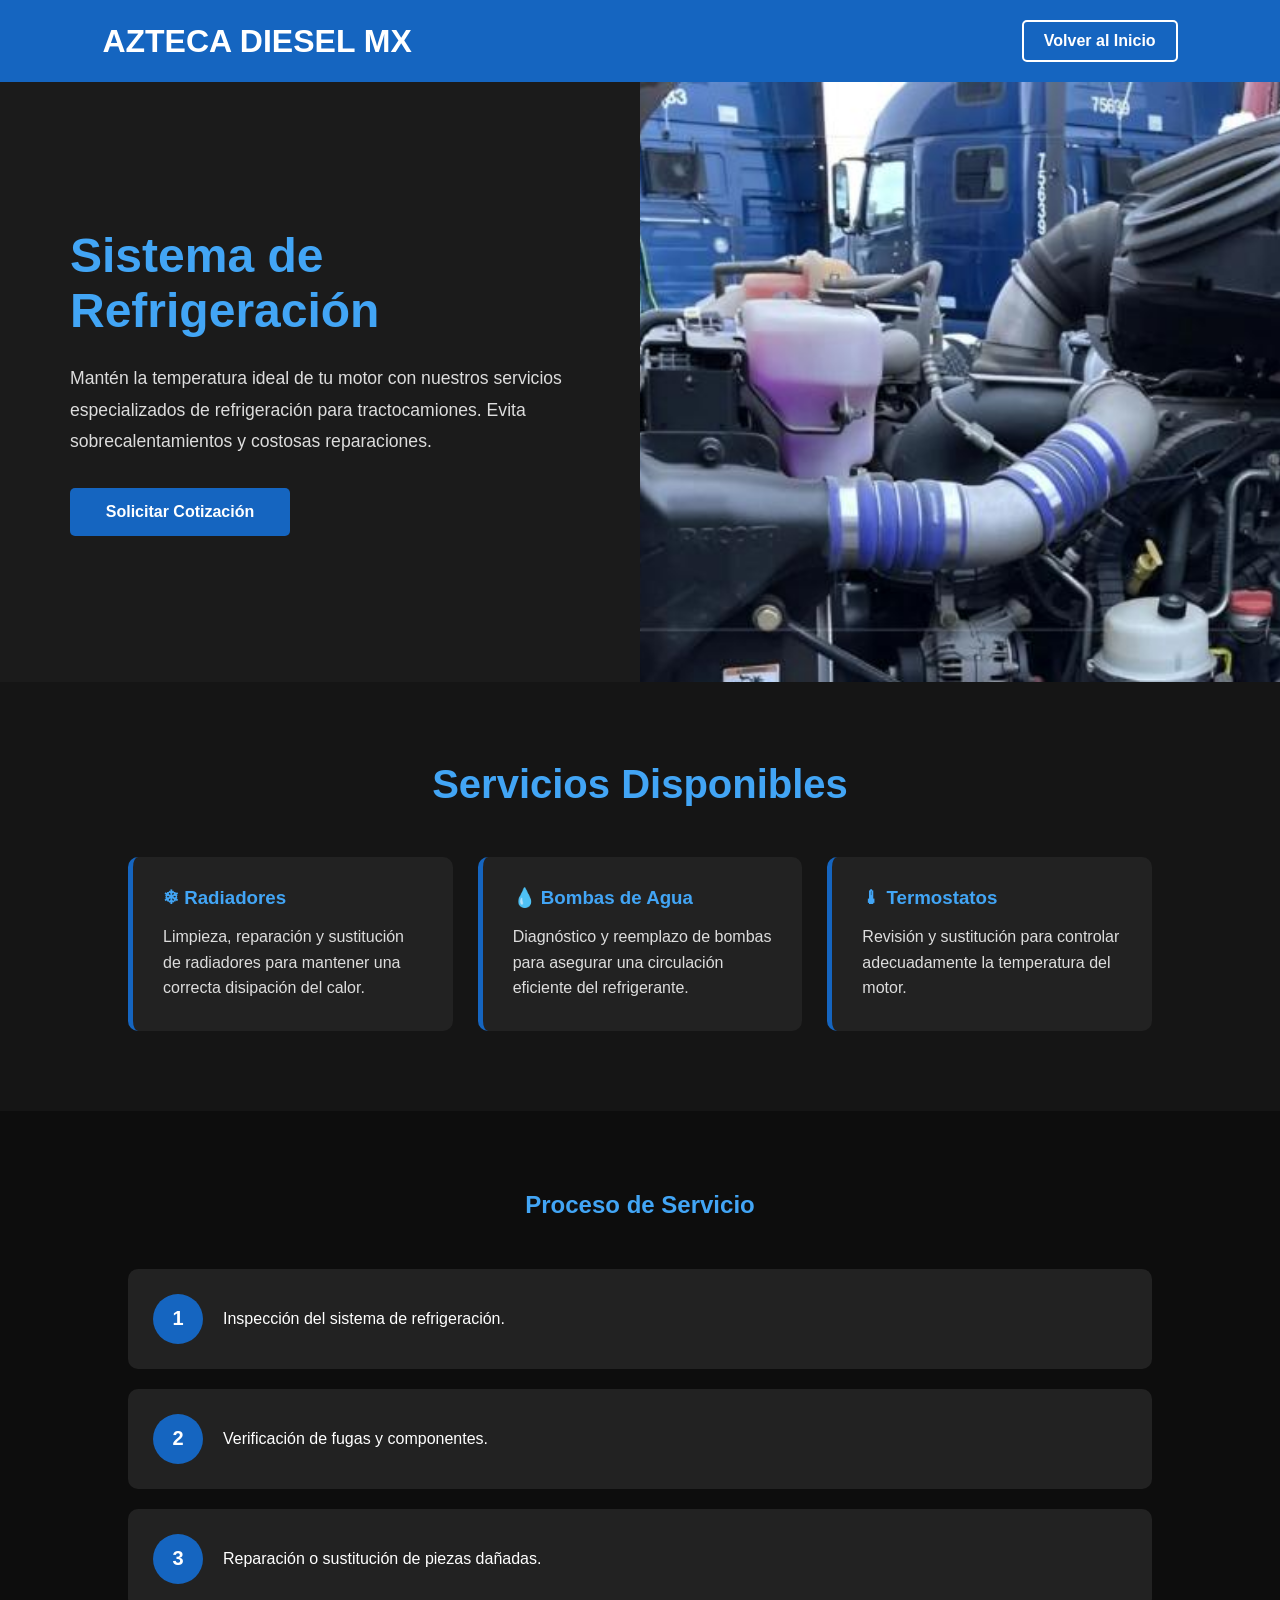
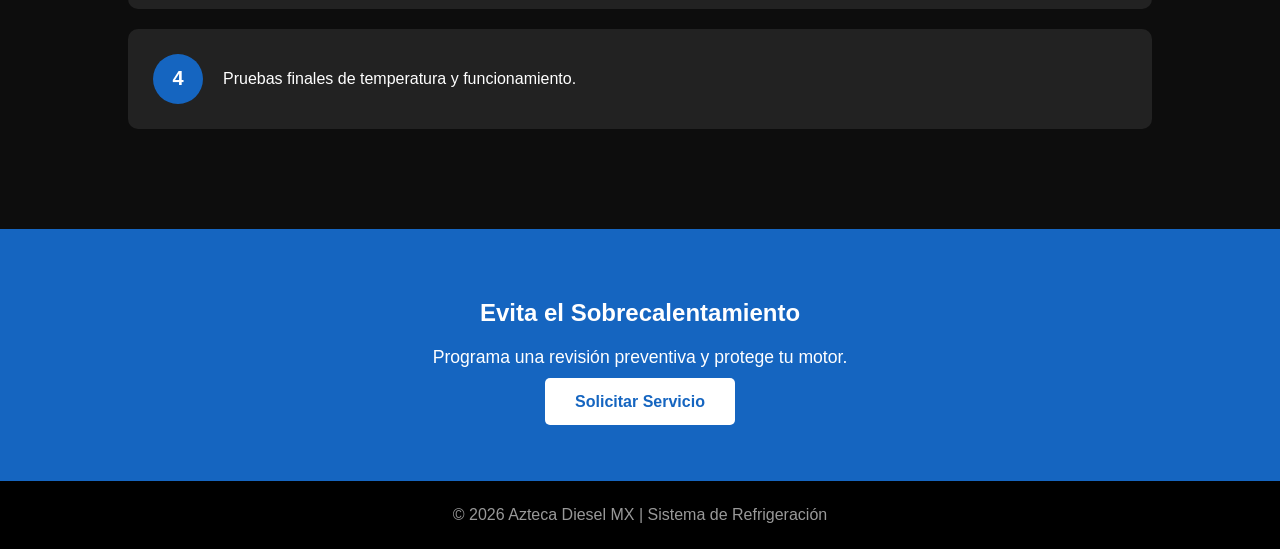
<file: refrigeracion.html>
<!DOCTYPE html>
<html lang="es">
<head>
<meta charset="UTF-8">
<meta name="viewport" content="width=device-width, initial-scale=1.0">
<title>Refrigeración | Azteca Diesel MX</title>

<style>

*{
    margin:0;
    padding:0;
    box-sizing:border-box;
    font-family:Arial, sans-serif;
}

body{
    background:#111;
    color:white;
}

/* HEADER */

header{
    background:#1565C0;
    padding:20px 8%;
    display:flex;
    justify-content:space-between;
    align-items:center;
}

.logo{
    font-size:32px;
    font-weight:bold;
    color:white;
}

.btn-inicio{
    text-decoration:none;
    color:white;
    border:2px solid white;
    padding:10px 20px;
    border-radius:5px;
    transition:.3s;
    font-weight:bold;
}

.btn-inicio:hover{
    background:white;
    color:#1565C0;
}

/* SECCIÓN PRINCIPAL */

.servicio{
    display:grid;
    grid-template-columns:1fr 1fr;
    min-height:600px;
}

.imagen{
    overflow:hidden;
}

.imagen img{
    width:100%;
    height:100%;
    object-fit:cover;
}

.info{
    padding:70px;
    display:flex;
    flex-direction:column;
    justify-content:center;
    background:#1b1b1b;
}

.info h1{
    color:#42A5F5;
    font-size:3rem;
    margin-bottom:25px;
}

.info p{
    font-size:1.1rem;
    line-height:1.8;
    color:#ddd;
    margin-bottom:30px;
}

.btn-cotizar{
    display:inline-block;
    width:220px;
    text-align:center;
    background:#1565C0;
    color:white;
    text-decoration:none;
    padding:15px;
    border-radius:5px;
    font-weight:bold;
    transition:.3s;
}

.btn-cotizar:hover{
    background:#42A5F5;
}

/* SERVICIOS */

.servicios{
    padding:80px 10%;
    background:#151515;
}

.servicios h2{
    text-align:center;
    color:#42A5F5;
    margin-bottom:50px;
    font-size:2.5rem;
}

.cards{
    display:grid;
    grid-template-columns:repeat(auto-fit,minmax(300px,1fr));
    gap:25px;
}

.card{
    background:#222;
    padding:30px;
    border-radius:10px;
    border-left:5px solid #1565C0;
    transition:.3s;
}

.card:hover{
    transform:translateY(-8px);
    border-left:5px solid #42A5F5;
}

.card h3{
    color:#42A5F5;
    margin-bottom:15px;
}

.card p{
    color:#ddd;
    line-height:1.6;
}

/* PROCESO */

.proceso{
    padding:80px 10%;
    background:#0d0d0d;
}

.proceso h2{
    text-align:center;
    color:#42A5F5;
    margin-bottom:50px;
}

.paso{
    background:#222;
    margin-bottom:20px;
    padding:25px;
    border-radius:10px;
    display:flex;
    align-items:center;
    gap:20px;
}

.numero{
    width:50px;
    height:50px;
    background:#1565C0;
    border-radius:50%;
    display:flex;
    justify-content:center;
    align-items:center;
    font-weight:bold;
    font-size:20px;
}

/* CONTACTO */

.contacto{
    background:#1565C0;
    text-align:center;
    padding:70px 20px;
}

.contacto h2{
    margin-bottom:20px;
}

.contacto p{
    font-size:1.1rem;
    margin-bottom:25px;
}

.contacto a{
    text-decoration:none;
    background:white;
    color:#1565C0;
    padding:15px 30px;
    border-radius:5px;
    font-weight:bold;
}

/* FOOTER */

footer{
    background:black;
    text-align:center;
    padding:25px;
    color:#999;
}

/* RESPONSIVE */

@media(max-width:900px){

    .servicio{
        grid-template-columns:1fr;
    }

    .info{
        padding:40px;
    }

    .info h1{
        font-size:2.2rem;
    }

    header{
        flex-direction:column;
        gap:15px;
    }
}

</style>
</head>
<body>

<header>

    <div class="logo">
        AZTECA DIESEL MX
    </div>

    <a href="index.html" class="btn-inicio">
        Volver al Inicio
    </a>

</header>

<section class="servicio">


    <div class="info">

        <h1>Sistema de Refrigeración</h1>

        <p>
            Mantén la temperatura ideal de tu motor con nuestros
            servicios especializados de refrigeración para tractocamiones.
            Evita sobrecalentamientos y costosas reparaciones.
        </p>

        <a href="#" class="btn-cotizar">
            Solicitar Cotización
        </a>

    </div>

    <div class="imagen">
        <img src="Imagenes/refrigeración.jpeg" alt="Sistema de Refrigeración">
    </div>

</section>

<section class="servicios">

    <h2>Servicios Disponibles</h2>

    <div class="cards">

        <div class="card">
            <h3>❄ Radiadores</h3>
            <p>
                Limpieza, reparación y sustitución de radiadores para
                mantener una correcta disipación del calor.
            </p>
        </div>

        <div class="card">
            <h3>💧 Bombas de Agua</h3>
            <p>
                Diagnóstico y reemplazo de bombas para asegurar
                una circulación eficiente del refrigerante.
            </p>
        </div>

        <div class="card">
            <h3>🌡 Termostatos</h3>
            <p>
                Revisión y sustitución para controlar adecuadamente
                la temperatura del motor.
            </p>
        </div>

    </div>

</section>

<section class="proceso">

    <h2>Proceso de Servicio</h2>

    <div class="paso">
        <div class="numero">1</div>
        <div>Inspección del sistema de refrigeración.</div>
    </div>

    <div class="paso">
        <div class="numero">2</div>
        <div>Verificación de fugas y componentes.</div>
    </div>

    <div class="paso">
        <div class="numero">3</div>
        <div>Reparación o sustitución de piezas dañadas.</div>
    </div>

    <div class="paso">
        <div class="numero">4</div>
        <div>Pruebas finales de temperatura y funcionamiento.</div>
    </div>

</section>

<section class="contacto">

    <h2>Evita el Sobrecalentamiento</h2>

    <p>
        Programa una revisión preventiva y protege tu motor.
    </p>

    <a href="https://wa.me/525570875886">
        Solicitar Servicio
    </a>

</section>

<footer>
    © 2026 Azteca Diesel MX | Sistema de Refrigeración
</footer>

</body>
</html>
</file>
